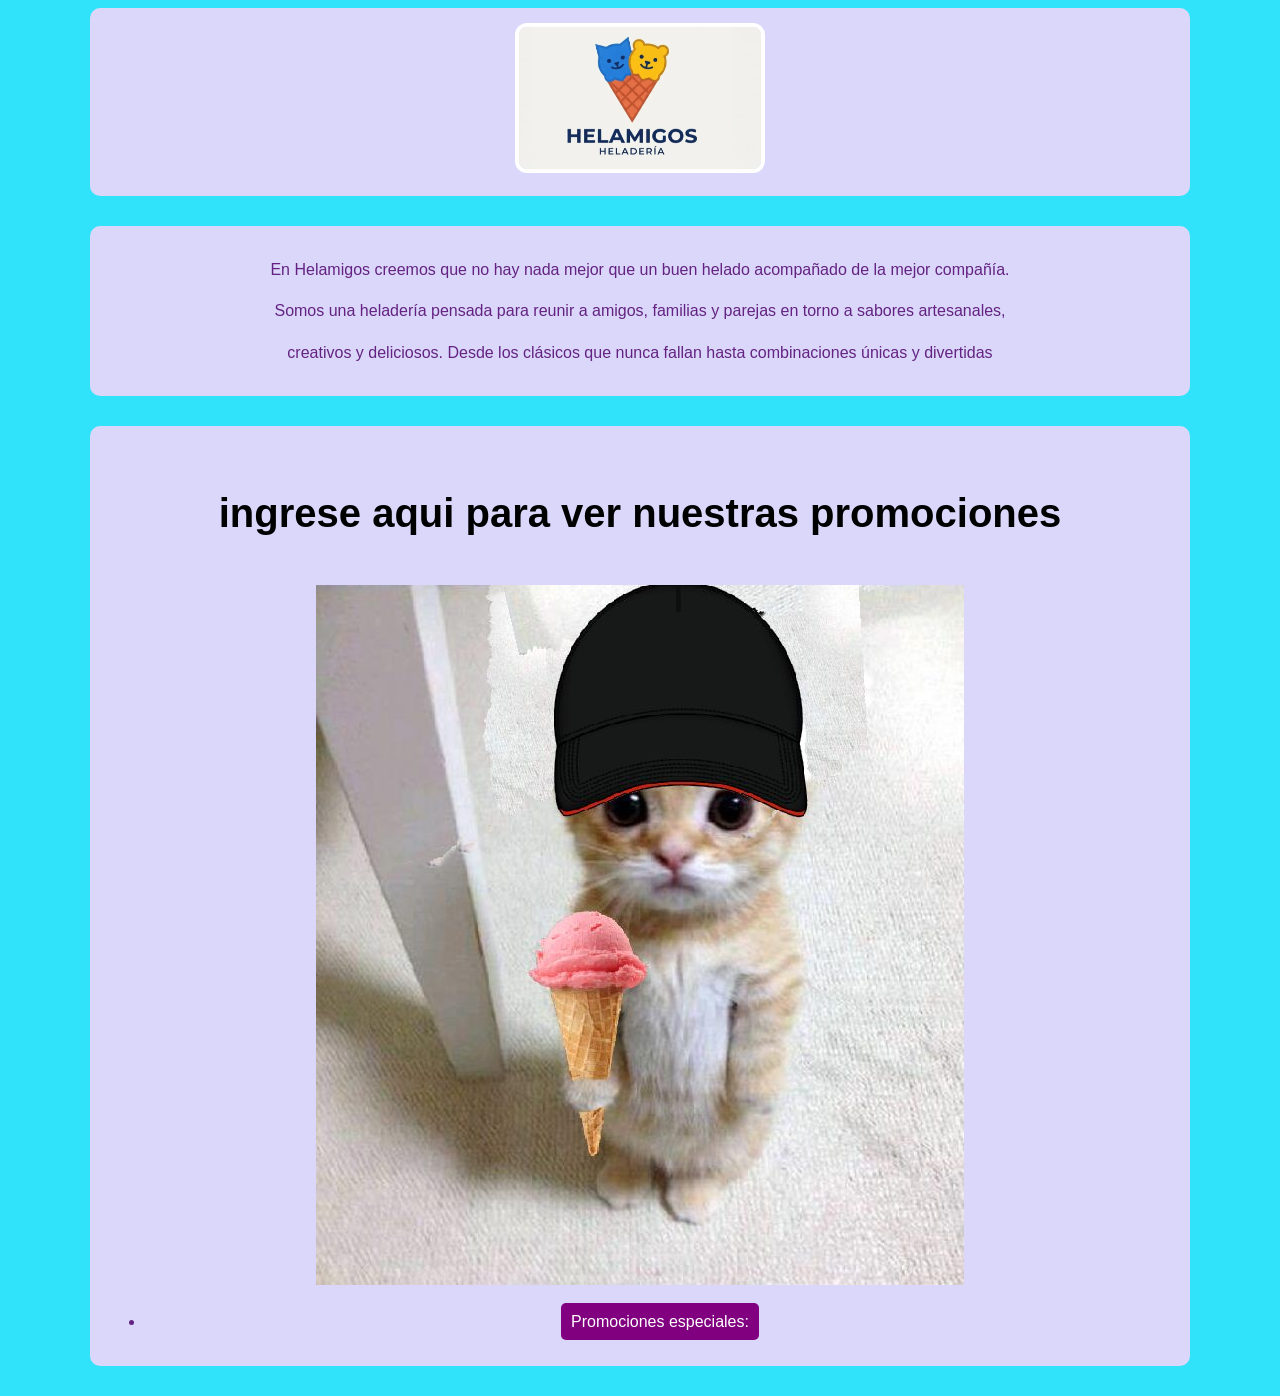
<file: index.html>
<!DOCTYPE html>
<html lang="en">
<head>
    <link rel="stylesheet" href="css/style.css">
    <title>helamigos</title>
</head>
<body>
    <header>
        <section class="seccion" id="descripcion">
        <img src="img/helao.png" alt="400">
    </section>    
    </header>
    <section class="seccion" id="info">
    <article class="info">   
    <p>En Helamigos creemos que no hay nada mejor que un buen helado acompañado de la mejor compañía.</p>
    <p>Somos una heladería pensada para reunir a amigos, familias y parejas en torno a sabores artesanales, </p>
    <p>creativos y deliciosos. Desde los clásicos que nunca fallan hasta combinaciones únicas y divertidas</p>
    </article>
    </section>

    <section class="seccion" id="promociones">
    <article class="promocion">
    <h1>ingrese aqui para ver nuestras promociones</h1>
    <img src="img/gatohelao.jpg" alt="2">
    <ul>
    <li><a href="Promociones.html">Promociones especiales: </a></li>
    </ul>
    </article>
    </section>
</body>
</html>
</file>
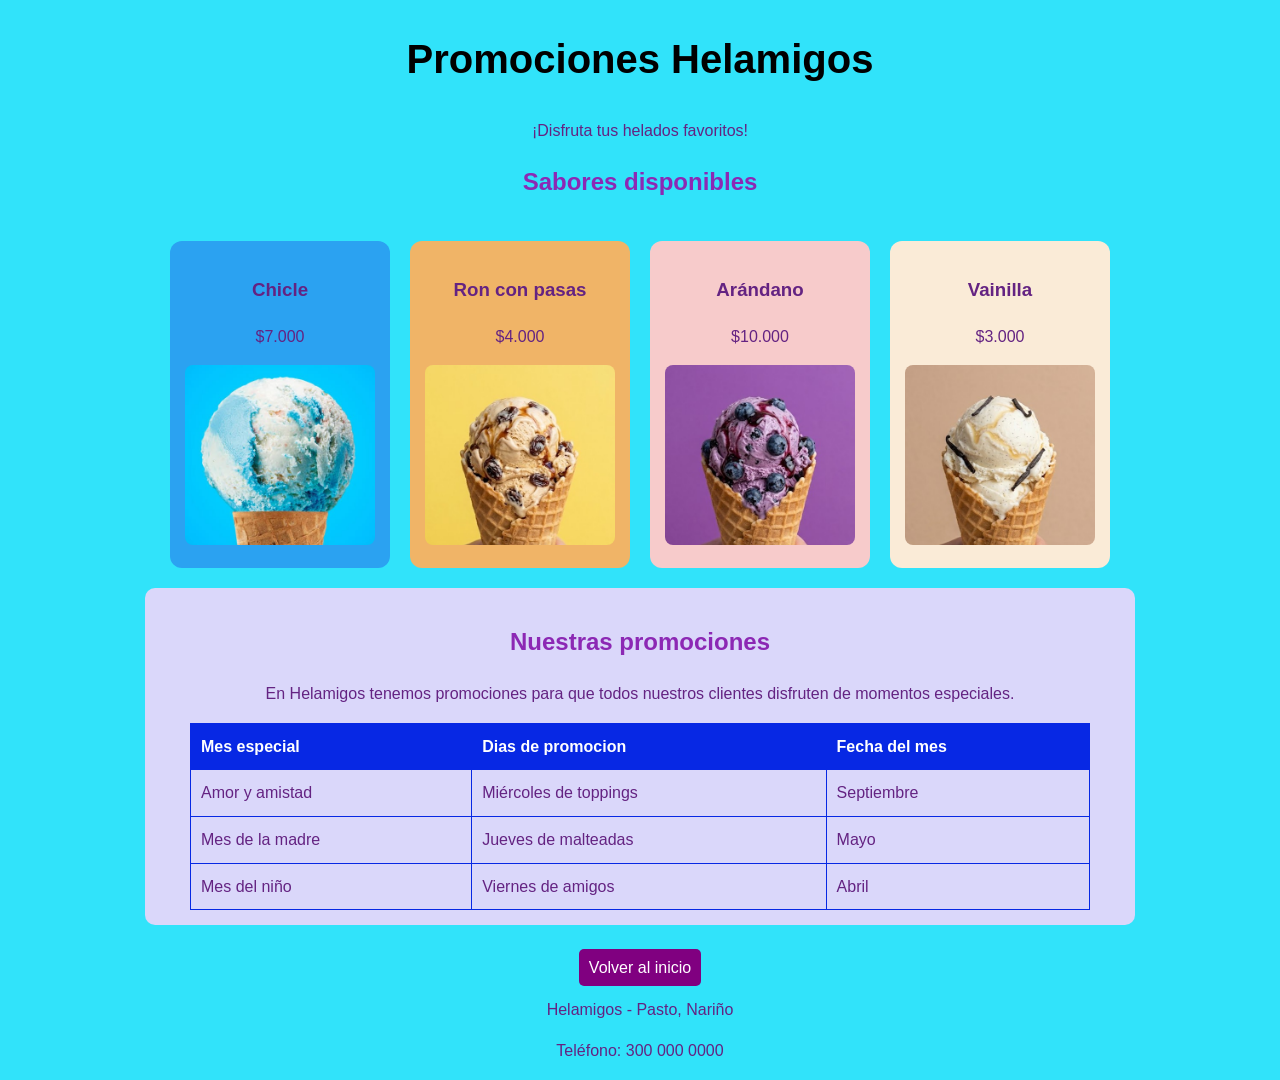
<file: Promociones.html>
<!DOCTYPE html>
<html lang="es">
<head>

<head>
    <title>Helamigos</title>
    <link rel="stylesheet" href="css/style.css">
</head>

<body>

    <header class="encabezado">
        <h1>Promociones Helamigos</h1>
        <p>¡Disfruta tus helados favoritos!</p>
    </header>

    <main>
       
            <h2>Sabores disponibles</h2>

            <div class="contenedor-sabores">
                <section class="seccion" id="chicle">
                <article class="chicle">
                    <h3>Chicle</h3>
                    <p class="precio">$7.000</p>
                    <img src="img/chicle.jpg" alt="Helado de chicle">

                </article>
                </section>
                <section class="seccion" id="ron">
                <article class="ron">
                    <h3>Ron con pasas</h3>
                    <p class="precio">$4.000</p>
                    <img src="img/RON.jpg" alt="Helado de ron con pasas">
                </article>
                </section>
                <section class="seccion" id="arandano">
                <article class="arandano">
                    <h3>Arándano</h3>
                    <p class="precio">$10.000</p>
                    <img src="img/arandano.jpg" alt="Helado de arándano">
                </article>
                </section>
                <section class="seccion" id="vainilla">
                <article class="vainilla">
                    <h3>Vainilla</h3>
                    <p class="precio">$3.000</p>
                    <img src="img/vainilla.jpg" alt="Helado de vainilla">
                </article>
                </section>

            </div>
     

        <section class="seccion">
            <h2>Nuestras promociones</h2>

            <p>
                En Helamigos tenemos promociones para que todos
                nuestros clientes disfruten de momentos especiales.
            </p>

            <table>
                <thead>
                    <tr>
                        <th>Mes especial</th>
                        <th>Dias de promocion</th>
                        <th>Fecha del mes</th>
                    </tr>
                </thead>
                <tbody>
                    <tr>
                        <td>Amor y amistad</td>
                        <td>Miércoles de toppings</td>
                        <td>Septiembre</td>
                    </tr>
                    <tr>
                        <td>Mes de la madre</td>
                        <td>Jueves de malteadas</td>
                        <td>Mayo</td>
                    </tr>
                    <tr>
                        <td>Mes del niño</td>
                        <td>Viernes de amigos</td>
                        <td>Abril</td>
                    </tr>
                </tbody>
            </table>
        </section>

        <a class="boton" href="index.php">Volver al inicio</a>
    </main>

    <footer class="pie">
        <p>Helamigos - Pasto, Nariño</p>
        <p>Teléfono: 300 000 0000</p>
    </footer>

</body>
</html>
</file>
<file: css/style.css>
body {
    background-color: rgb(49, 227, 250);
    color: rgb(100, 35, 130);
    font-family: Arial, sans-serif;
    line-height: 1.6;
    text-align: center;
}

* {
    box-sizing: border-box;
}
header img {
    width: 250px;
    height: 150px;
    border-radius: 12px; /* <--- ESTA LÍNEA HACE LA IMAGEN REDONDA */
    object-fit: cover;
    border: 4px solid white;
}

h1 {
    color: black;
    font-size: 40px;
}
.seccion {
    background-color: rgb(218, 215, 250);
}
#chicle{
    background-color: rgb(43, 162, 241);
}
#ron{
    background-color: rgb(240, 180, 103);
}
#arandanos{
    background-color: rgb(135, 76, 243);   
}
#vainilla{
    background-color: antiquewhite;   
}


section{    
    background-color:antiquewhite;
    padding: 400px;
    margin: 20px;
    padding: 15px;
    border: 1px antiquewhite;
    border-radius: 10px;
}

h2 {
    color: rgb(140, 40, 180);
}

p {
    font-size: 16px;
}

.sabores {
    display: flex;
    flex-wrap: wrap;
    justify-content: center;
}

.helado {
    background-color: white;
    width: 250px;
    margin: 15px;
    padding: 15px;
    border-radius: 10px;
}

.helado img {
    width: 100%;
    height: 180px;
    object-fit: cover;
}

.helado:hover {
    background-color: rgb(255, 220, 245);
}

a {
    background-color: purple;
    color: white;
    padding: 10px;
    text-decoration: none;
    border-radius: 5px;
}

a:hover {
    background-color: rgb(100, 0, 100);
}

hr {
    margin-top: 30px;
    margin-bottom: 30px;
}
table {
    width: 100% ;
    border-collapse: collapse;

}
th,td{
    border: 1px solid hsl(231, 94%, 46%);
    padding: 10px ;
    text-align: left;
}
th{
    background-color: hsl(231, 94%, 46%);
    color: white;
}

.contenedor-sabores {
  display: flex;
  flex-direction: row;      
  justify-content: center;    
  align-items: stretch;       
  gap: 20px;                  
  flex-wrap: wrap;          
  padding: 20px;
}


.contenedor-sabores .seccion {
  width: 220px;               
  margin: 0;                  
  padding: 15px;
  text-align: center;
  background-color: #f7cbcb;  
  border-radius: 12px;
  overflow: hidden;           
}


.contenedor-sabores img {
  width: 100%;
  height: 180px;
  object-fit: cover;         
  border-radius: 8px;
}
table {
    width: 100%;
    max-width: 900px; 
    margin: 0 auto;   
    border-collapse: collapse;
}
main {
    width: 90%;
    max-width: 1100px; 
    margin: 0 auto;   
}
section {
    width: 90%;
    max-width: 1100px; 
    margin: 0 auto;    
}
section {
    margin-bottom: 30px; 
}
.section {
    margin-bottom: 30px; 
}
</file>
